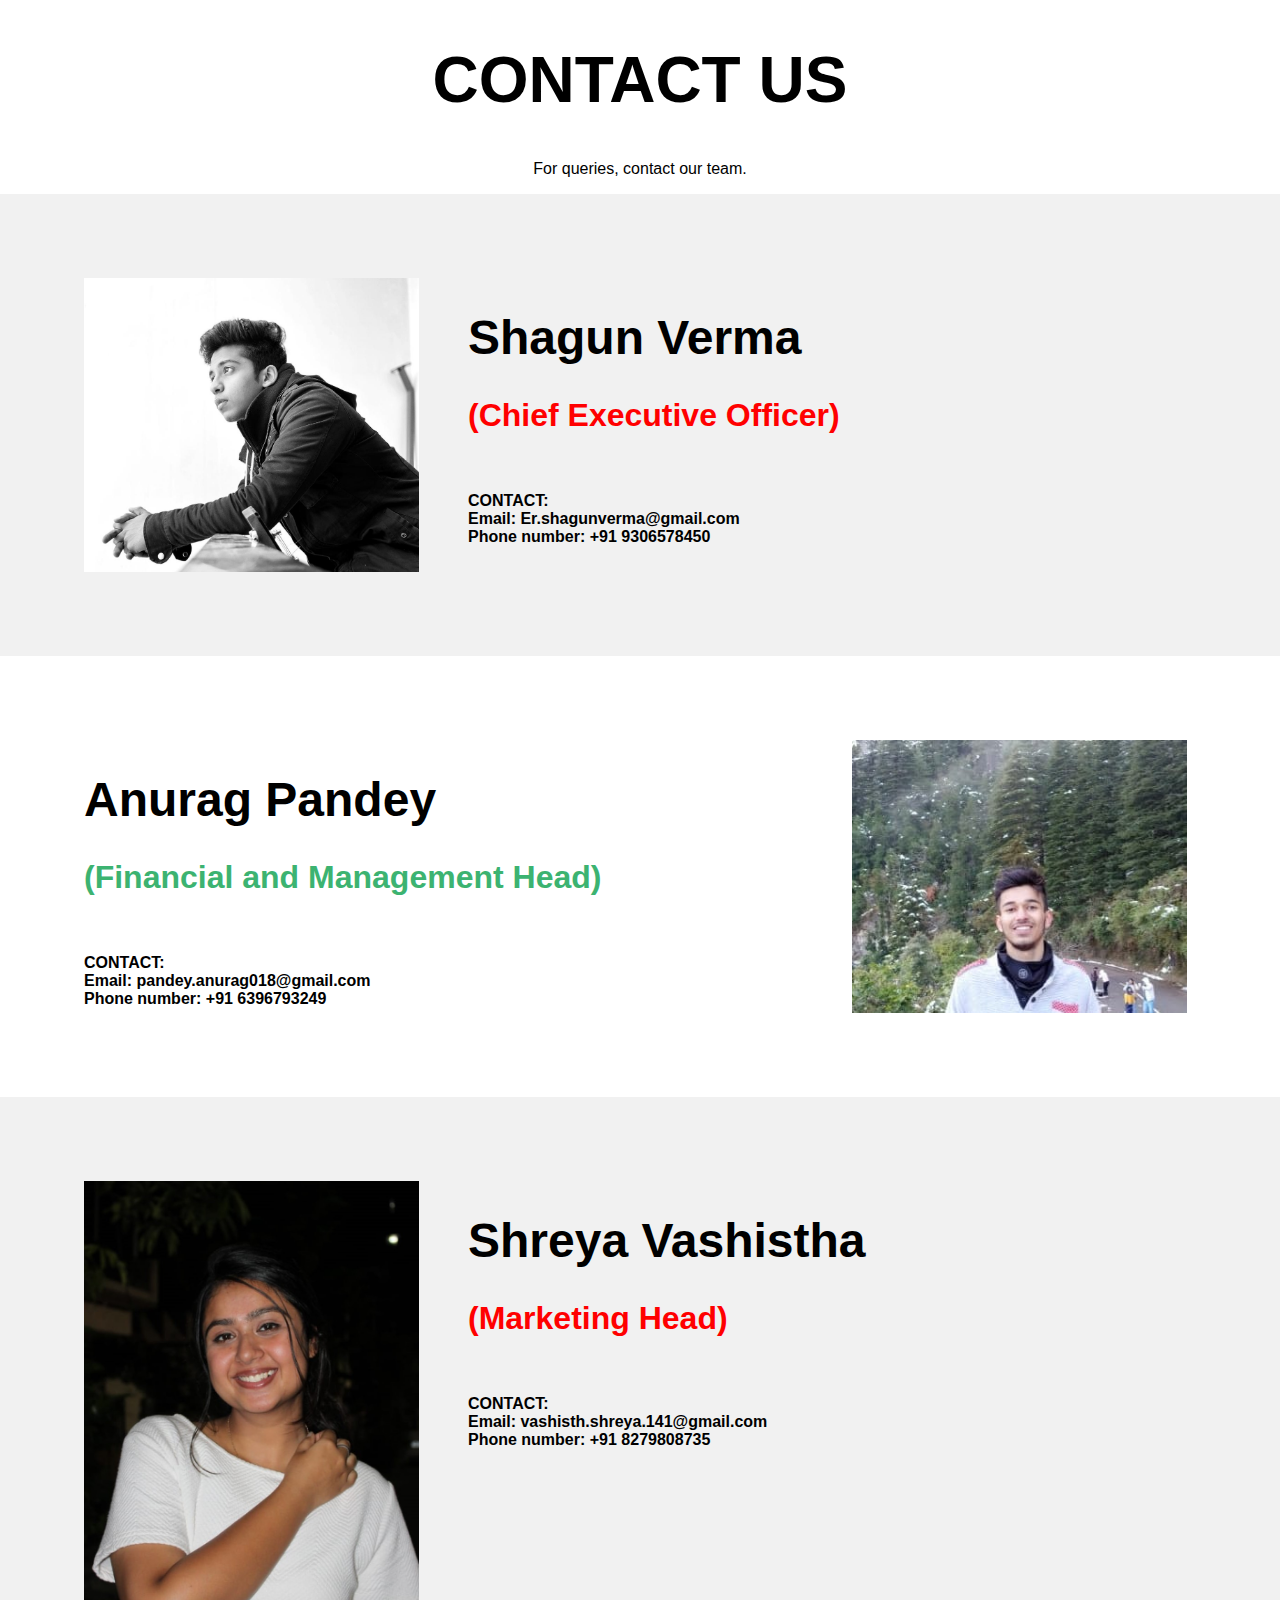
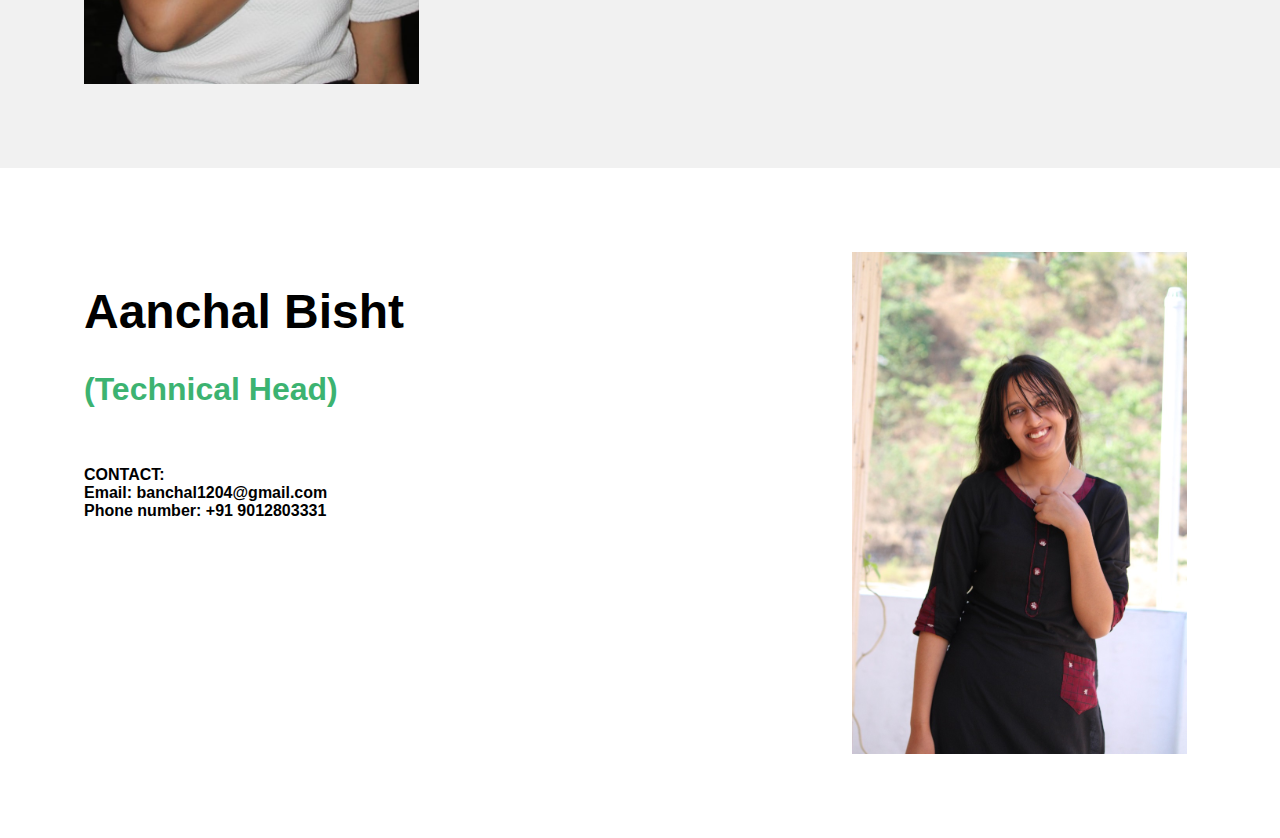
<file: contactus.html>
<!DOCTYPE html>
<html>
<head>
<meta name="viewport" content="width=device-width, initial-scale=1">
<style>
* {
  box-sizing:border-box;
}

body {
  margin: 0;
  font-family: Arial, Helvetica, sans-serif;
}

.container {
  padding: 64px;
}

.row:after {
  content: "";
  display: table;
  clear: both
}

.column-66 {
  float: left;
  width: 66.66666%;
  padding: 20px;
}

.column-33 {
  float: left;
  width: 33.33333%;
  padding: 20px;
}

.large-font {
  font-size: 48px;
}

.button {
  border: none;
  color: white;
  padding: 14px 28px;
  font-size: 16px;
  cursor: pointer;
  background-color: #4CAF50;
}

img {
  display: block;
  height: auto;
  max-width: 100%;
}
.xlarge-font {
  font-size: 64px
}

@media screen and (max-width: 1000px) {
  .column-66,
  .column-33 {
    width: 100%;
    text-align: center;
  }
  img {
    margin: auto;
  }
}
</style>
</head>
<body>

<div style="text-align:center">
  <h1 class="xlarge-font"><b>CONTACT US</b></h1>
  <p>For queries, contact our team.</p>
</div>

<!-- Shagun Verma -->
<div class="container" style="background-color:#f1f1f1">
  <div class="row">
    <div class="column-33">
      <img src="shagun1.jpeg" alt="photo" width="335" height="471">
    </div>
    <div class="column-66">
      <h1 class="large-font"><b>Shagun Verma</b></h1>
      <h1 style="color:red;"><b>(Chief Executive Officer)</b></h1>
      <br>
      <br>
      <b>
      CONTACT:<br>
      Email: Er.shagunverma@gmail.com<br>
      Phone number: +91 9306578450<br></b>
    </div>
  </div>
</div>

<!-- Anurag Pandey -->
<div class="container">
  <div class="row">
    <div class="column-66">
      <h1 class="large-font"><b>Anurag Pandey</b></h1>
      <h1 style="color:MediumSeaGreen;"><b>(Financial and Management Head)</b></h1>
      <br>
      <br>
      <b>
      CONTACT:<br>
      Email: pandey.anurag018@gmail.com<br>
      Phone number: +91 6396793249<br></b>
    </div>
    <div class="column-33">
        <img src="anurag.jpeg" width="335" height="471" >
    </div>
  </div>
</div>
<!--Shreya Vashistha-->
<div class="container" style="background-color:#f1f1f1">
  <div class="row">
    <div class="column-33">
      <img src="sheeru.jpg" alt="pic" width="335" height="471">
    </div>
    <div class="column-66">
      <h1 class="large-font"><b>Shreya Vashistha</b></h1>
      <h1  style="color:red;"><b>(Marketing Head)</b></h1>
      <br>
      <br>
      <b>
      CONTACT:<br>
      Email: vashisth.shreya.141@gmail.com<br>
      Phone number: +91 8279808735<br></b>  
    </div>
  </div>
</div>

<!--Aanchal Bisht-->
<div class="container">
  <div class="row">
    <div class="column-66">
      <h1 class="large-font"><b>Aanchal Bisht</b></h1>
      <h1 style="color:MediumSeaGreen;"><b>(Technical Head)</b></h1>
      <br>
      <br>
      <b>
      CONTACT: <br>
      Email: banchal1204@gmail.com<br>
      Phone number: +91 9012803331<br></b>
    </div>
    <div class="column-33">
        <img src="aanchu.jpg" width="335" height="471">
    </div>
  </div>
</div>


</body>
</html>
</file>
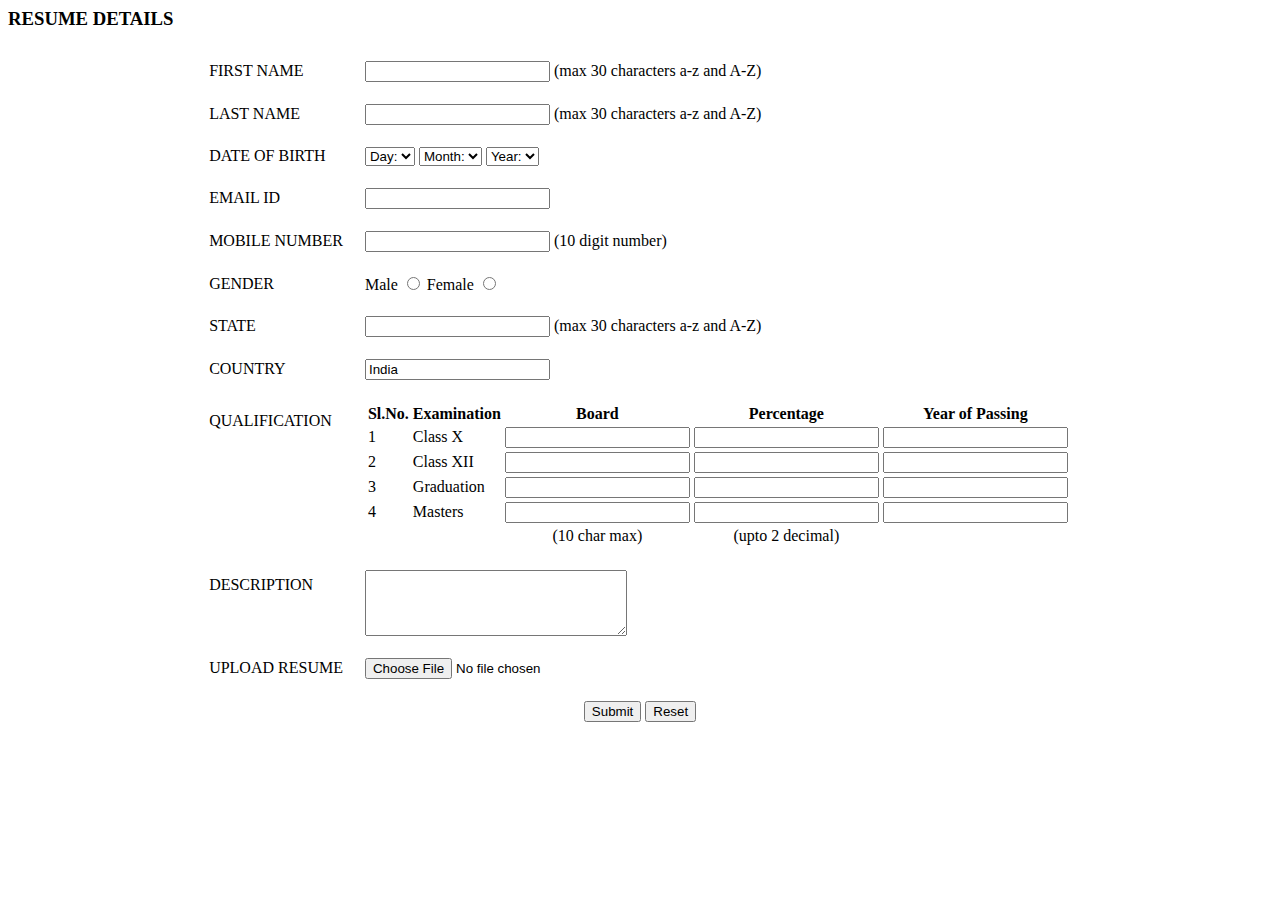
<file: resumeupload.html>
<html>
<head>
<title>Student Registration Form</title>
<link rel="stylesheet" type="text/css" href="E:\getjob\resumestyle.css">
</head>
<body>
<h3>RESUME DETAILS</h3>
<table align="center" cellpadding = "10">
 
<tr>
<td>FIRST NAME</td>
<td><input type="text" name="First_Name" maxlength="30"/>
(max 30 characters a-z and A-Z)
</td>
</tr>
 
<tr>
<td>LAST NAME</td>
<td><input type="text" name="Last_Name" maxlength="30"/>
(max 30 characters a-z and A-Z)
</td>
</tr>
 
<tr>
<td>DATE OF BIRTH</td>

<td>
<select name="Birthday_day" id="Birthday_Day">
<option value="-1">Day:</option>
<option value="1">1</option>
<option value="2">2</option>
<option value="3">3</option>
 
<option value="4">4</option>
<option value="5">5</option>
<option value="6">6</option>
<option value="7">7</option>
<option value="8">8</option>
<option value="9">9</option>
<option value="10">10</option>
<option value="11">11</option>
<option value="12">12</option>
 
<option value="13">13</option>
<option value="14">14</option>
<option value="15">15</option>
<option value="16">16</option>
<option value="17">17</option>
<option value="18">18</option>
<option value="19">19</option>
<option value="20">20</option>
<option value="21">21</option>
 
<option value="22">22</option>
<option value="23">23</option>
<option value="24">24</option>
<option value="25">25</option>
<option value="26">26</option>
<option value="27">27</option>
<option value="28">28</option>
<option value="29">29</option>
<option value="30">30</option>
 
<option value="31">31</option>
</select>
 
<select id="Birthday_Month" name="Birthday_Month">
<option value="-1">Month:</option>
<option value="January">Jan</option>
<option value="February">Feb</option>
<option value="March">Mar</option>
<option value="April">Apr</option>
<option value="May">May</option>
<option value="June">Jun</option>
<option value="July">Jul</option>
<option value="August">Aug</option>
<option value="September">Sep</option>
<option value="October">Oct</option>
<option value="November">Nov</option>
<option value="December">Dec</option>
</select>
 
<select name="Birthday_Year" id="Birthday_Year">
 
<option value="-1">Year:</option>
<option value="2012">2012</option>
<option value="2011">2011</option>
<option value="2010">2010</option>
<option value="2009">2009</option>
<option value="2008">2008</option>
<option value="2007">2007</option>
<option value="2006">2006</option>
<option value="2005">2005</option>
<option value="2004">2004</option>
<option value="2003">2003</option>
<option value="2002">2002</option>
<option value="2001">2001</option>
<option value="2000">2000</option>
 
<option value="1999">1999</option>
<option value="1998">1998</option>
<option value="1997">1997</option>
<option value="1996">1996</option>
<option value="1995">1995</option>
<option value="1994">1994</option>
<option value="1993">1993</option>
<option value="1992">1992</option>
<option value="1991">1991</option>
<option value="1990">1990</option>
 
<option value="1989">1989</option>
<option value="1988">1988</option>
<option value="1987">1987</option>
<option value="1986">1986</option>
<option value="1985">1985</option>
<option value="1984">1984</option>
<option value="1983">1983</option>
<option value="1982">1982</option>
<option value="1981">1981</option>
<option value="1980">1980</option>
</select>
</td>
</tr>
 
<tr>
<td>EMAIL ID</td>
<td><input type="text" name="Email_Id" maxlength="100" /></td>
</tr>
 
<tr>
<td>MOBILE NUMBER</td>
<td>
<input type="text" name="Mobile_Number" maxlength="10" />
(10 digit number)
</td>
</tr>
 
<tr>
<td>GENDER</td>
<td>
Male <input type="radio" name="Gender" value="Male" />
Female <input type="radio" name="Gender" value="Female" />
</td>
</tr>
 
<tr>
<td>STATE</td>
<td><input type="text" name="State" maxlength="30" />
(max 30 characters a-z and A-Z)
</td>
</tr>
 
<tr>
<td>COUNTRY</td>
<td><input type="text" name="Country" value="India" readonly="readonly" /></td>
</tr>

<tr>
<td>QUALIFICATION <br /><br /><br /><br /><br /><br /><br /></td>
 
<td>
<table>
 
<tr>
<td align="center"><b>Sl.No.</b></td>
<td align="center"><b>Examination</b></td>
<td align="center"><b>Board</b></td>
<td align="center"><b>Percentage</b></td>
<td align="center"><b>Year of Passing</b></td>
</tr>
 
<tr>
<td>1</td>
<td>Class X</td>
<td><input type="text" name="ClassX_Board" maxlength="30" /></td>
<td><input type="text" name="ClassX_Percentage" maxlength="30" /></td>
<td><input type="text" name="ClassX_YrOfPassing" maxlength="30" /></td>
</tr>
 
<tr>
<td>2</td>
<td>Class XII</td>
<td><input type="text" name="ClassXII_Board" maxlength="30" /></td>
<td><input type="text" name="ClassXII_Percentage" maxlength="30" /></td>
<td><input type="text" name="ClassXII_YrOfPassing" maxlength="30" /></td>
</tr>
 
<tr>
<td>3</td>
<td>Graduation</td>
<td><input type="text" name="Graduation_Board" maxlength="30" /></td>
<td><input type="text" name="Graduation_Percentage" maxlength="30" /></td>
<td><input type="text" name="Graduation_YrOfPassing" maxlength="30" /></td>
</tr>
 
<tr>
<td>4</td>
<td>Masters</td>
<td><input type="text" name="Masters_Board" maxlength="30" /></td>
<td><input type="text" name="Masters_Percentage" maxlength="30" /></td>
<td><input type="text" name="Masters_YrOfPassing" maxlength="30" /></td>
</tr>
 
<tr>
<td></td>
<td></td>
<td align="center">(10 char max)</td>
<td align="center">(upto 2 decimal)</td>
</tr>
</table>
 
</td>
</tr>
 
<tr>
<td>DESCRIPTION<br /><br /><br /></td>
<td><textarea name="Address" rows="4" cols="30"></textarea></td>
</tr>
<tr>
	<td> UPLOAD RESUME<br /></td>
<td><input type="file" id="myFile" name="filename"></td>
  </tr>

<tr>
<td colspan="2" align="center">
<input type="submit" value="Submit">
<input type="reset" value="Reset">
</td>
</tr>
</table>
</form>

</body>
</html>
</file>
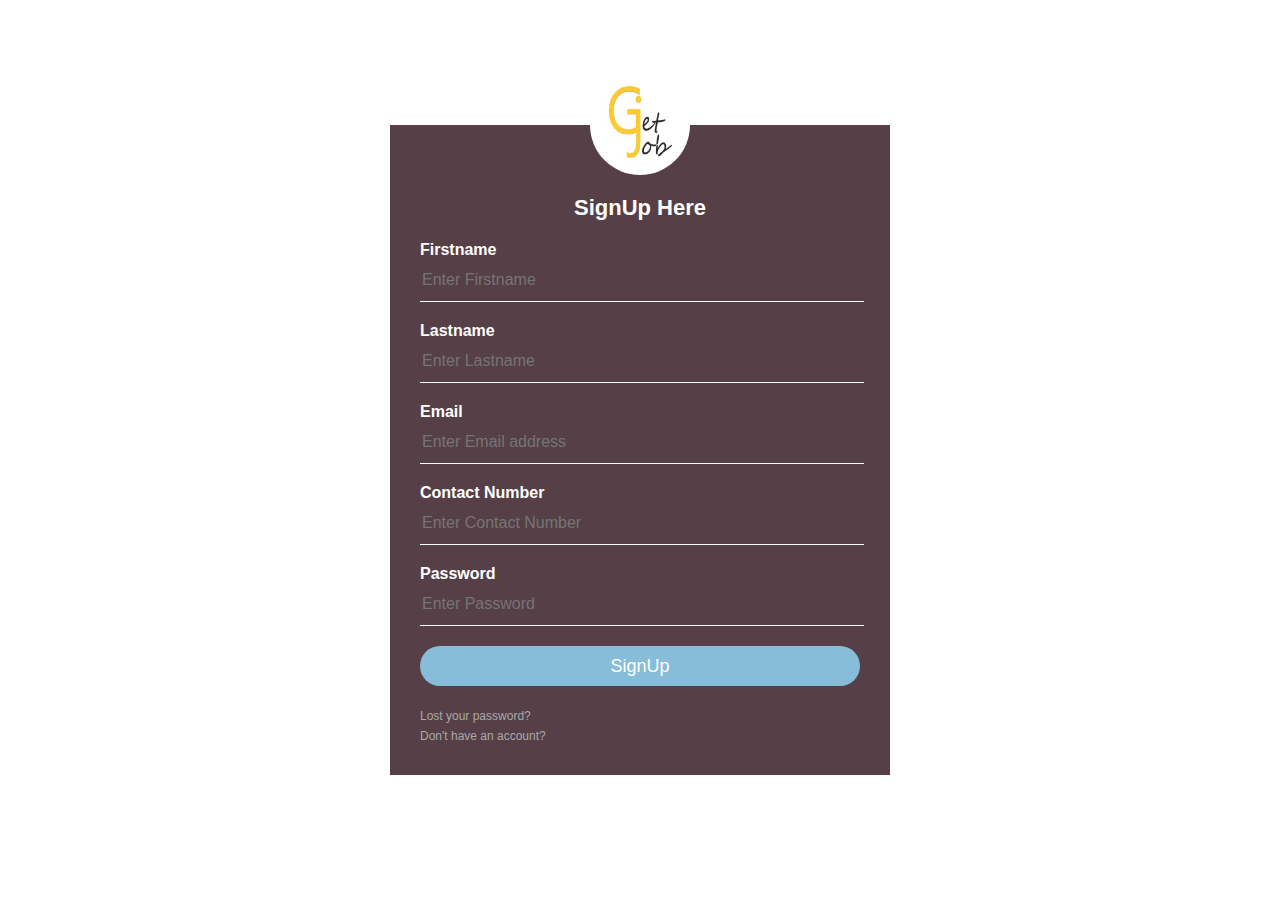
<file: signup.html>
<!DOCTYPE html>
<html>
<head>
	<title> SignUp Form </title>
	<link rel="stylesheet" type="text/css" href="stylemn.css">
</head>
<body>
	<div class="loginbox">
	<img src="logo1.jpg" class="avatar">
		<h1> SignUp Here</h1>
		<form  method="post" action="">
			<p> <label for="fname">Firstname</label>
			<input type="text" name placeholder="Enter Firstname" name="fname" id="fname"></p>
            <p> <label for="lname">Lastname</label>
            <input type="text" name placeholder="Enter Lastname" name="lname" id="lname"></p>
            <p> <label for="email">Email</label>
			<input type="text" name placeholder="Enter Email address" name="email" id="email"></p>
			 <p> <label for="cno">Contact Number</label>
			<input type="text" name placeholder="Enter Contact Number" name="cno" id="cno"></p>
            <p><label for="password"> Password</label>
			<input type="password" placeholder="Enter Password" name="password" id="password"></p>
			
			<input type="submit" name value="SignUp" name="submit" id="submit">
			<a href="#"> Lost your password?</a>
			<br>
			<a href="#"> Don't have an account?</a>

		</form>
	</div>
</body>
</html>
</file>
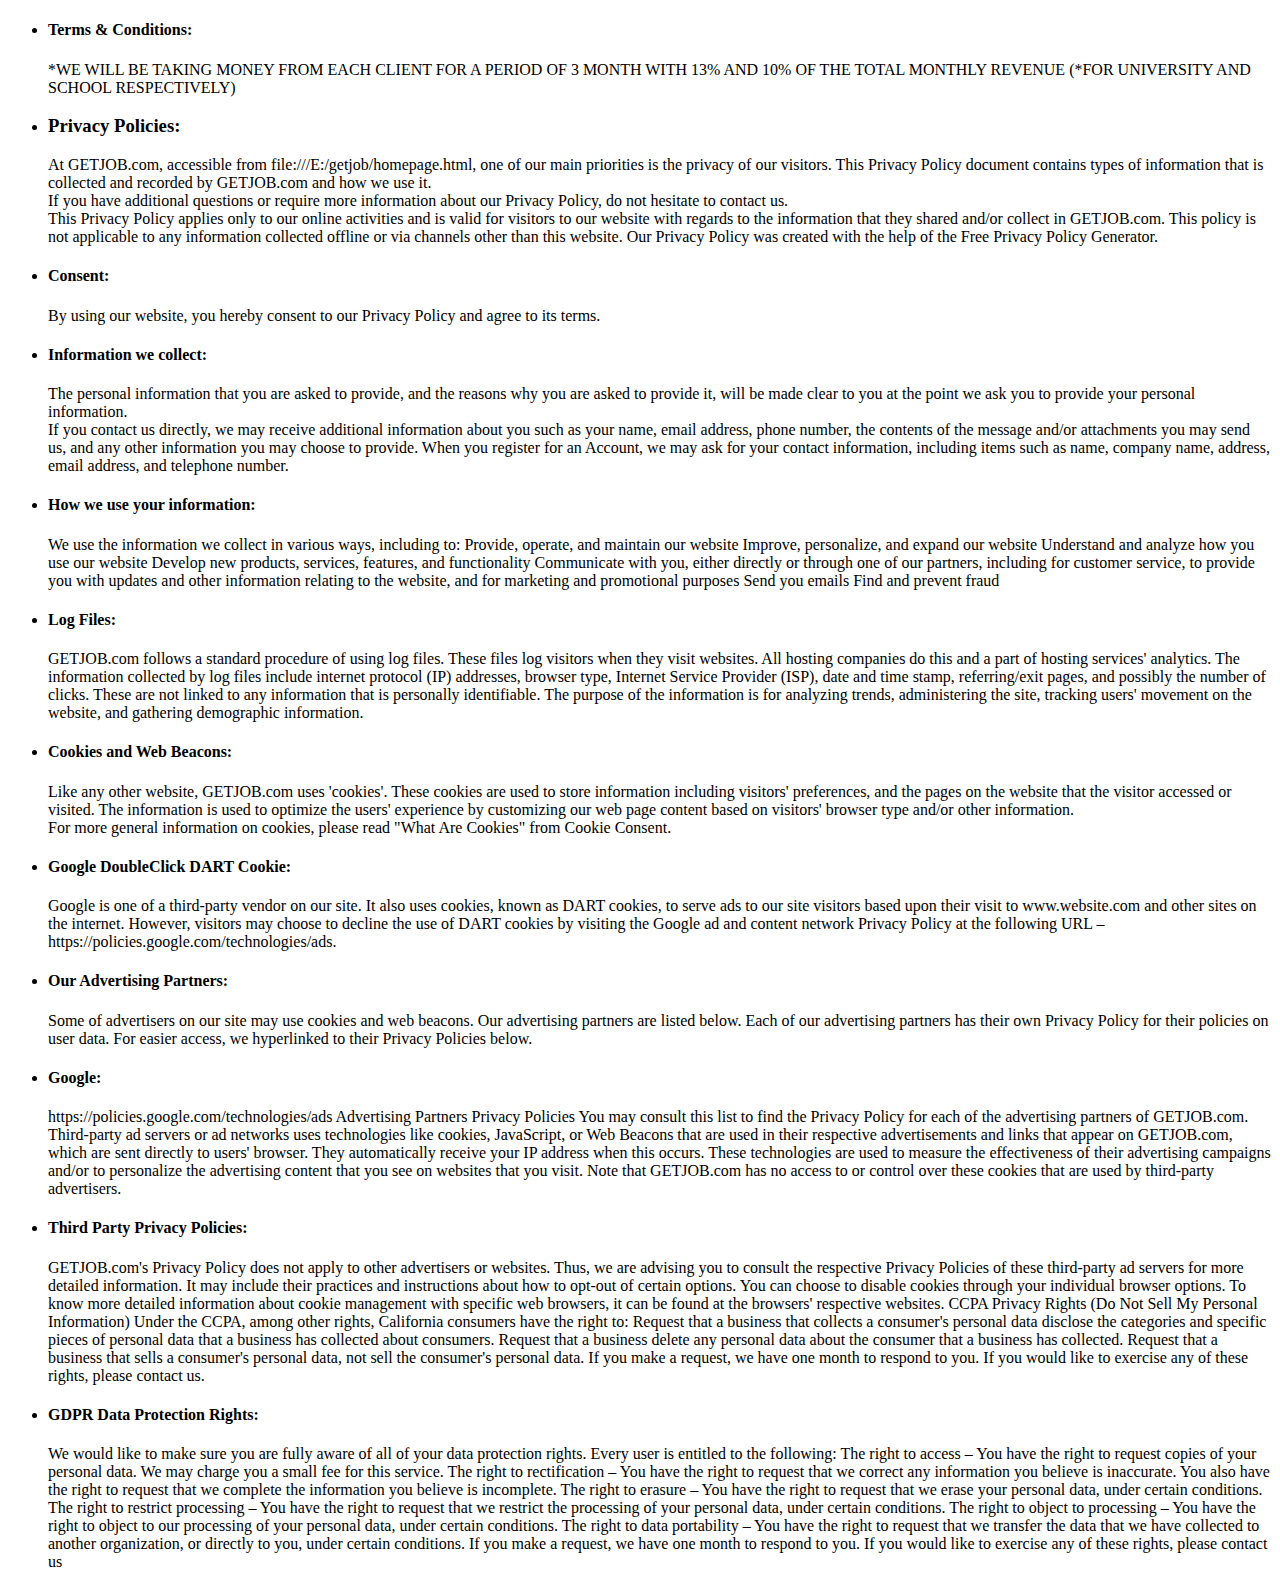
<file: terms.html>
<!DOCTYPE html>
<html>
<head>
	<title>Terms and Conditions</title>
</head>
<body>
<ul><li><h4> Terms & Conditions:</h4></li>
	*WE WILL BE TAKING MONEY FROM  EACH CLIENT   FOR  A PERIOD OF  3 MONTH WITH  13% AND 10% OF THE TOTAL MONTHLY REVENUE (*FOR UNIVERSITY AND SCHOOL RESPECTIVELY)</li>
<br>
<li><h3> Privacy Policies:</h3></li>

	At GETJOB.com, accessible from file:///E:/getjob/homepage.html, one of our main priorities is the privacy of our visitors. This Privacy Policy document contains types of information that is collected and recorded by GETJOB.com and how we use it.<br>
	If you have additional questions or require more information about our Privacy Policy, do not hesitate to contact us.<br>
	This Privacy Policy applies only to our online activities and is valid for visitors to our website with regards to the information that they shared and/or collect in GETJOB.com. This policy is not applicable to any information collected offline or via channels other than this website. Our Privacy Policy was created with the help of the Free Privacy Policy Generator.<br>
	<li><h4>Consent: </h4></li>
	By using our website, you hereby consent to our Privacy Policy and agree to its terms.
	<li><h4>Information we collect: </h4></li>
	The personal information that you are asked to provide, and the reasons why you are asked to provide it, will be made clear to you at the point we ask you to provide your personal information.<br>
	If you contact us directly, we may receive additional information about you such as your name, email address, phone number, the contents of the message and/or attachments you may send us, and any other information you may choose to provide.

When you register for an Account, we may ask for your contact information, including items such as name, company name, address, email address, and telephone number.

<li><h4>How we use your information: </h4></li>
We use the information we collect in various ways, including to:

Provide, operate, and maintain our website
Improve, personalize, and expand our website
Understand and analyze how you use our website
Develop new products, services, features, and functionality
Communicate with you, either directly or through one of our partners, including for customer service, to provide you with updates and other information relating to the website, and for marketing and promotional purposes
Send you emails
Find and prevent fraud
<li><h4>Log Files: </h4></li>
GETJOB.com follows a standard procedure of using log files. These files log visitors when they visit websites. All hosting companies do this and a part of hosting services' analytics. The information collected by log files include internet protocol (IP) addresses, browser type, Internet Service Provider (ISP), date and time stamp, referring/exit pages, and possibly the number of clicks. These are not linked to any information that is personally identifiable. The purpose of the information is for analyzing trends, administering the site, tracking users' movement on the website, and gathering demographic information.

<li><h4>Cookies and Web Beacons: </h4></li>
Like any other website, GETJOB.com uses 'cookies'. These cookies are used to store information including visitors' preferences, and the pages on the website that the visitor accessed or visited. The information is used to optimize the users' experience by customizing our web page content based on visitors' browser type and/or other information.
<br>

For more general information on cookies, please read "What Are Cookies" from Cookie Consent.

<li><h4>Google DoubleClick DART Cookie: </h4></li>
Google is one of a third-party vendor on our site. It also uses cookies, known as DART cookies, to serve ads to our site visitors based upon their visit to www.website.com and other sites on the internet. However, visitors may choose to decline the use of DART cookies by visiting the Google ad and content network Privacy Policy at the following URL – https://policies.google.com/technologies/ads.

<li><h4>Our Advertising Partners: </h4></li>
Some of advertisers on our site may use cookies and web beacons. Our advertising partners are listed below. Each of our advertising partners has their own Privacy Policy for their policies on user data. For easier access, we hyperlinked to their Privacy Policies below.

<li><h4>Google: </h4></li>

https://policies.google.com/technologies/ads

Advertising Partners Privacy Policies
You may consult this list to find the Privacy Policy for each of the advertising partners of GETJOB.com.

Third-party ad servers or ad networks uses technologies like cookies, JavaScript, or Web Beacons that are used in their respective advertisements and links that appear on GETJOB.com, which are sent directly to users' browser. They automatically receive your IP address when this occurs. These technologies are used to measure the effectiveness of their advertising campaigns and/or to personalize the advertising content that you see on websites that you visit.

Note that GETJOB.com has no access to or control over these cookies that are used by third-party advertisers.

<li><h4>Third Party Privacy Policies: </h4></li>
GETJOB.com's Privacy Policy does not apply to other advertisers or websites. Thus, we are advising you to consult the respective Privacy Policies of these third-party ad servers for more detailed information. It may include their practices and instructions about how to opt-out of certain options.

You can choose to disable cookies through your individual browser options. To know more detailed information about cookie management with specific web browsers, it can be found at the browsers' respective websites.

CCPA Privacy Rights (Do Not Sell My Personal Information)
Under the CCPA, among other rights, California consumers have the right to:

Request that a business that collects a consumer's personal data disclose the categories and specific pieces of personal data that a business has collected about consumers.

Request that a business delete any personal data about the consumer that a business has collected.

Request that a business that sells a consumer's personal data, not sell the consumer's personal data.

If you make a request, we have one month to respond to you. If you would like to exercise any of these rights, please contact us.

<li><h4>GDPR Data Protection Rights: </h4></li>
We would like to make sure you are fully aware of all of your data protection rights. Every user is entitled to the following:

The right to access – You have the right to request copies of your personal data. We may charge you a small fee for this service.

The right to rectification – You have the right to request that we correct any information you believe is inaccurate. You also have the right to request that we complete the information you believe is incomplete.

The right to erasure – You have the right to request that we erase your personal data, under certain conditions.

The right to restrict processing – You have the right to request that we restrict the processing of your personal data, under certain conditions.

The right to object to processing – You have the right to object to our processing of your personal data, under certain conditions.

The right to data portability – You have the right to request that we transfer the data that we have collected to another organization, or directly to you, under certain conditions.

If you make a request, we have one month to respond to you. If you would like to exercise any of these rights, please contact us

</body>
</html>
</file>
<file: stylemn.css>
body{
    margin: 0;
    padding: 0;
    font-family: sans-serif;
}

.loginbox{
    background-image("image1.jpg");
    width: 500px;
    height: 650px;
    background: #563f46;
    color: #fff;
    top: 50%;
    left: 50%;
    position: absolute;
    transform: translate(-50%,-50%);
    box-sizing: border-box;
    padding: 70px 30px;
}

.avatar{
    width: 100px;
    height: 100px;
    border-radius: 50%;
    position: absolute;
    top: -50px;
    left: calc(50% - 50px);
}

h1{
    margin: 0;
    padding: 0 0 20px;
    text-align: center;
    font-size: 22px;
}

.loginbox p{
    margin: 0;
    padding: 0;
    font-weight: bold;
}

.loginbox input{
    width: 100%;
    margin-bottom: 20px;
}

.loginbox input[type="text"], input[type="password"]
{
    border: none;
    border-bottom: 1px solid #fff;
    background: transparent;
    outline: none;
    height: 40px;
    color: #fff;
    font-size: 16px;
}
.loginbox input[type="submit"]
{
    border: none;
    outline: none;
    height: 40px;
    background: #87bdd8;
    color: #fff;
    font-size: 18px;
    border-radius: 20px;
}
.loginbox input[type="submit"]:hover
{
    cursor: pointer;
    background: white;
    color: black;
}
.loginbox a{
    text-decoration: none;
    font-size: 12px;
    line-height: 20px;
    color: darkgrey;
}

.loginbox a:hover
{
    color: #ffc107;
}
</file>
